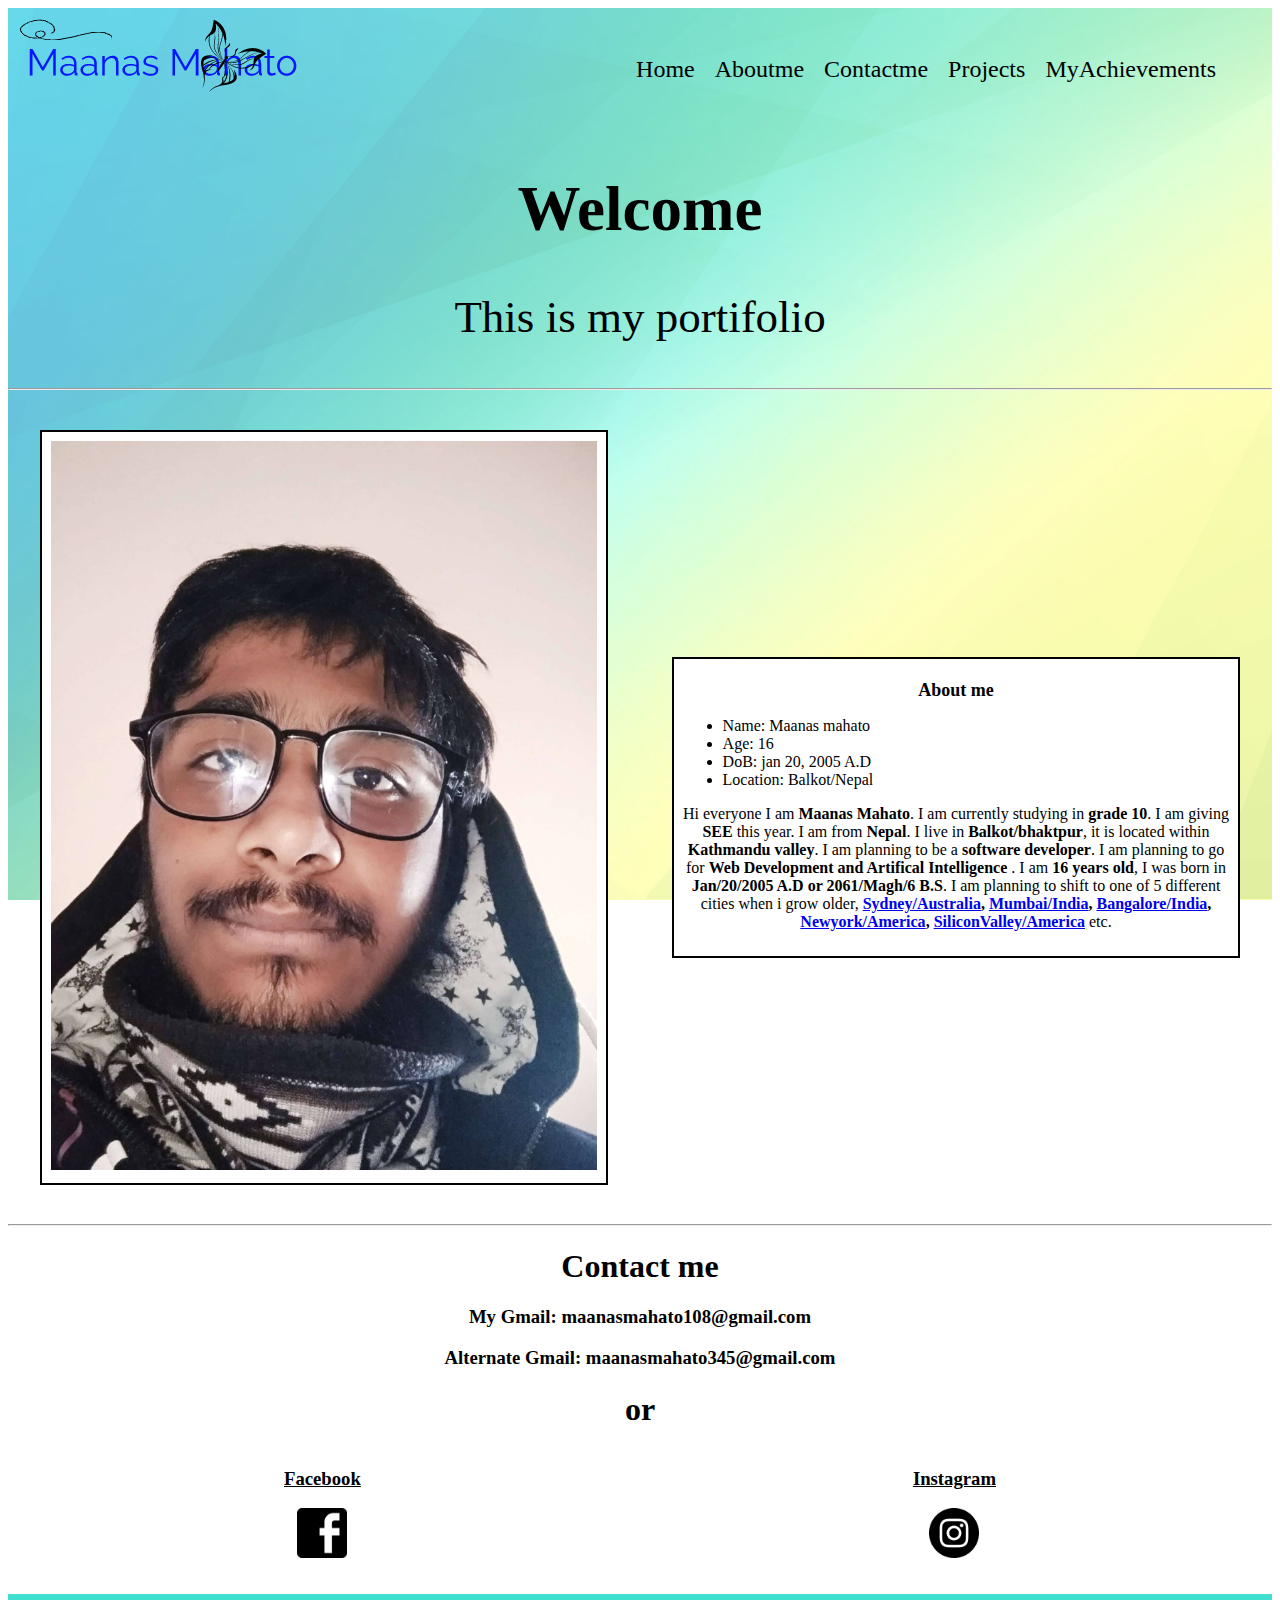
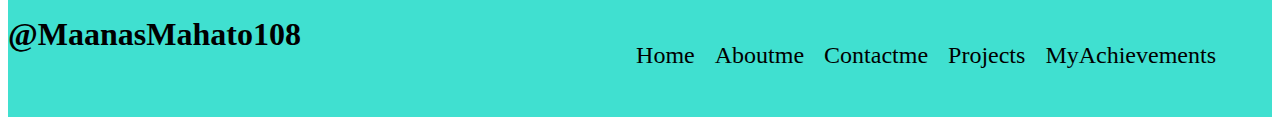
<file: index.html>
<!DOCTYPE html>
<html lang="en">

<head>
    <meta charset="UTF-8">
    <meta name="viewport" content="width=device-width, initial-scale=1.0">
    <title>Welcome</title>
    <link rel="stylesheet" href="./style.css">
</head>

<body id="body">
    <nav id="navbar">
        <div class="navcontent" id="navlogo">
            <img src="./images/logo.png" alt="logo">
        </div>
        <div class="navcontent" id="navlist">
            <ul>
                <a href="#home">Home</a>
                <a href="#intro">Aboutme</a>
                <a href="#contactme">Contactme</a>
                <a href="./projects.html">Projects</a>
                <a href="./achievements.html">MyAchievements</a>
            </ul>
        </div>
    </nav>
    <section id="home">
        <h1>Welcome</h1>
        <p>This is my portifolio</p>
    </section>
    <hr>
    <section id="intro">
        <div id="introduction">
            <div class="introcontent" id="introimage">
                <img src="./images/MyPhoto.jpg" alt="Error: Contained image">
            </div>
            <div class="introcontent" id="introread">
                <h1>About me</h1>
                <ul>
                    <li>Name: Maanas mahato</li>
                    <li>Age: 16</li>
                    <li>DoB: jan 20, 2005 A.D</li>
                    <li>Location: Balkot/Nepal</li>
                </ul>
                <p>Hi everyone I am <strong>Maanas Mahato</strong>. I am currently studying in <strong>grade
                        10</strong>. I am giving <strong>SEE</strong>
                    this year. I am from <strong>Nepal</strong>. I live in <strong>Balkot/bhaktpur</strong>, it is
                    located within <strong>Kathmandu valley</strong>. I am
                    planning to be a <strong>software developer</strong>. I am planning to go for <strong>Web
                        Development and Artifical Intelligence</strong>
                    . I am <strong>16 years old</strong>, I was born in <strong>Jan/20/2005 A.D or 2061/Magh/6
                        B.S</strong>. I am planning to
                    shift to one of 5 different cities when i grow older,
                    <strong><a href="https://en.wikipedia.org/wiki/Sydney" target="_blank">Sydney/Australia</a>,
                        <a href="https://en.wikipedia.org/wiki/Mumbai" target="_blank">Mumbai/India</a>, <a
                            href="https://en.wikipedia.org/wiki/Bangalore" target="_blank">Bangalore/India</a>, <a
                            href="https://en.wikipedia.org/wiki/New_York_City" target="_blank">Newyork/America</a>, <a
                            href="https://en.wikipedia.org/wiki/Silicon_Valley"
                            target="_blank">SiliconValley/America</a></strong> etc.
                </p>
            </div>
        </div>
    </section>
    <hr>
    <section id="Contact">
        <div id="contactme">
            <h1 id="contac-heading">Contact me</h1>
            <div id="contact-contents">
                <div>
                    <h3>My Gmail: maanasmahato108@gmail.com</h3>
                    <h3>Alternate Gmail: maanasmahato345@gmail.com</h3>
                </div>
                <div>
                    <h1> or </h1>
                </div>
                <div id="link">
                    <div class="socialmedia">
                        <h3><a href="https://www.facebook.com/profile.php?id=100016897785886" target="_blank"
                                class="a">Facebook</a></h3>


                        <a href="https://www.facebook.com/profile.php?id=100016897785886" target="_blank"><img
                                src="./images/facebook-logo.png" alt="Facebook" height="50" width="50"></a>
                    </div>

                    <div class="socialmedia">
                        <h3><a href="https://www.instagram.com/maanasmahato100/" target="_blank" class="a">Instagram</a>
                        </h3>


                        <a href="https://www.instagram.com/maanasmahato100/" target="_blank"><img
                                src="./images/instagram.png" alt="Instagram" height="50" width="50"></a>
                    </div>
                </div>
            </div>
        </div>
    </section>

    <nav id="navbar2">
        <div class="navcontent" id="navlogo">
            <h1>@MaanasMahato108</h1>
        </div>
        <div class="navcontent" id="navlist">
            <ul>
                <a href="#home">Home</a>
                <a href="#intro">Aboutme</a>
                <a href="#contactme">Contactme</a>
                <a href="./projects.html">Projects</a>
                <a href="./achievements.html">MyAchievements</a>
            </ul>
        </div>
    </nav>
</body>

</html>
</file>
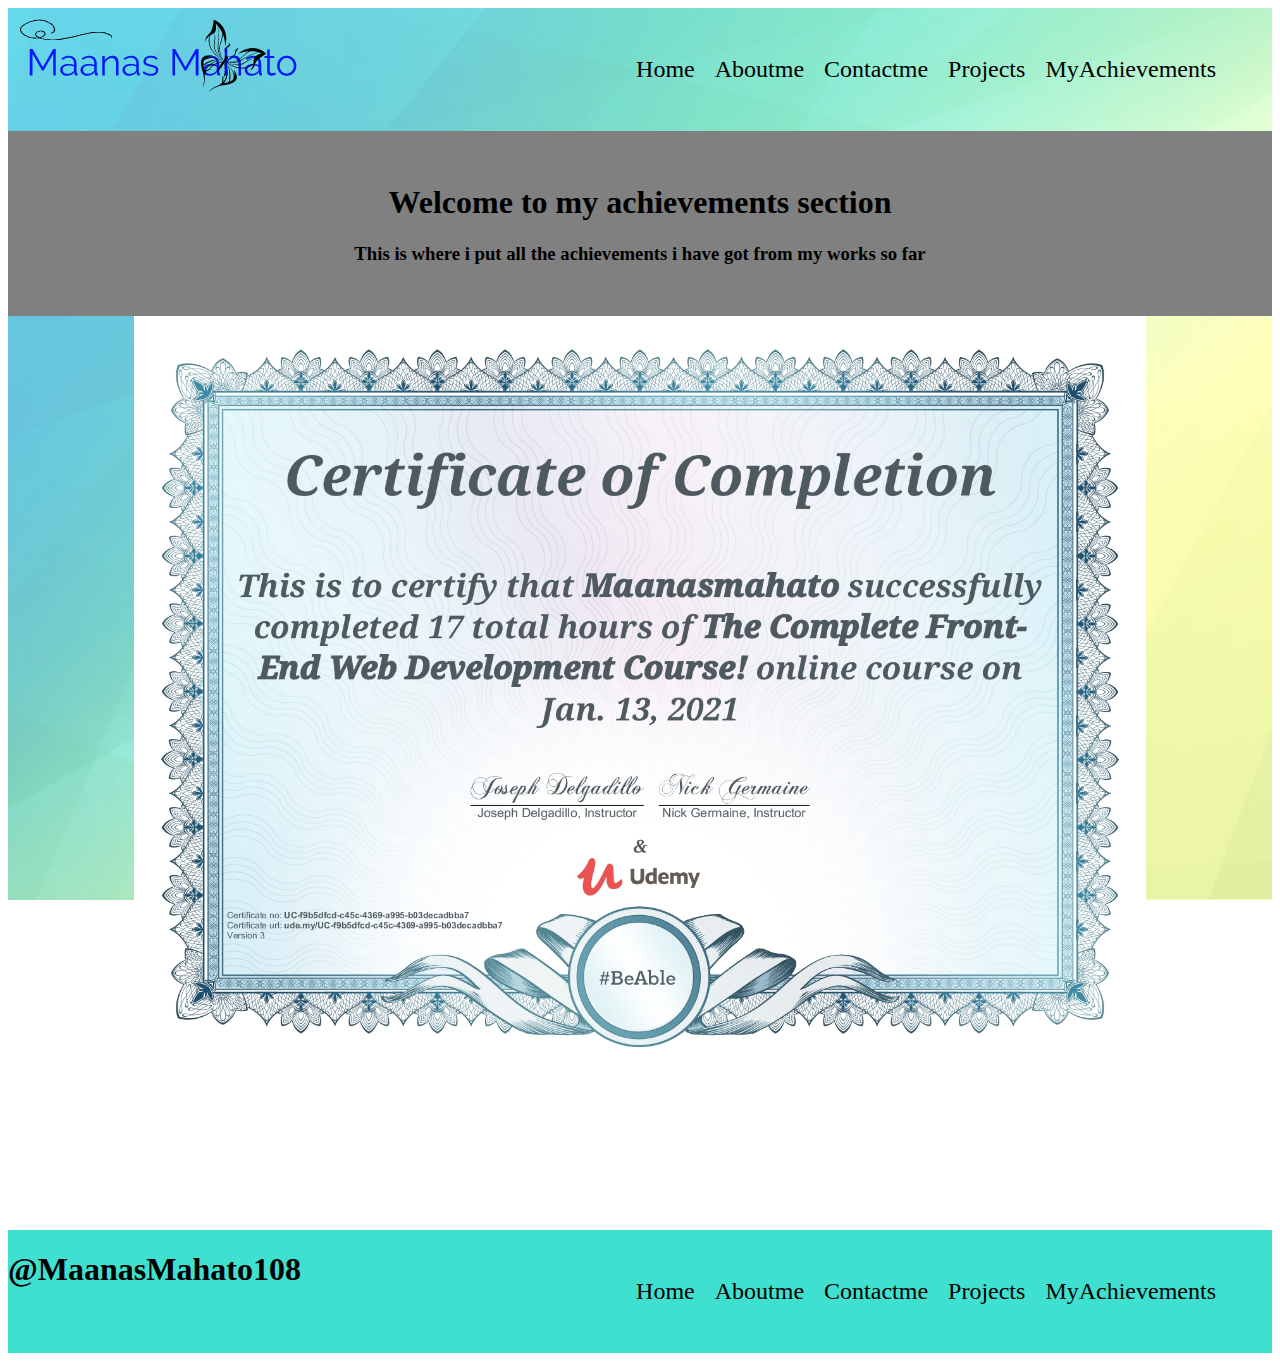
<file: achievements.html>
<!DOCTYPE html>
<html lang="en">

<head>
    <meta charset="UTF-8">
    <meta name="viewport" content="width=device-width, initial-scale=1.0">
    <title>Achievements</title>
    <link rel="stylesheet" href="style.css">
</head>

<body>
    <nav id="navbar">
        <div class="navcontent" id="navlogo">
            <img src="./images/logo.png" alt="logo">
        </div>
        <div class="navcontent" id="navlist">
            <ul>
                <a href="./index.html">Home</a>
                <a href="./index.html">Aboutme</a>
                <a href="./index.html">Contactme</a>
                <a href="./projects.html">Projects</a>
                <a href="./achievements.html">MyAchievements</a>
            </ul>
        </div>
    </nav>
    <div id="achieve_intro">
        <h1>Welcome to my achievements section</h1>
        <h3>This is where i put all the achievements i have got from my works so far</h3>
    </div>
    <div id="achievement_section">
        <div>
            <img src="./images/certification_of_frontend_webdev.jpg" alt="certification_of_frontend_webdev">
        </div>
        <div>

        </div>
    </div>

    
    <nav id="navbar2">
        <div class="navcontent" id="navlogo">
            <h1>@MaanasMahato108</h1>
        </div>
        <div class="navcontent" id="navlist">
            <ul>
                <a href="./index.html">Home</a>
                <a href="./index.html">Aboutme</a>
                <a href="./index.html">Contactme</a>
                <a href="./projects.html">Projects</a>
                <a href="./achievements.html">MyAchievements</a>
            </ul>
        </div>
    </nav>


</body>

</html>
</file>
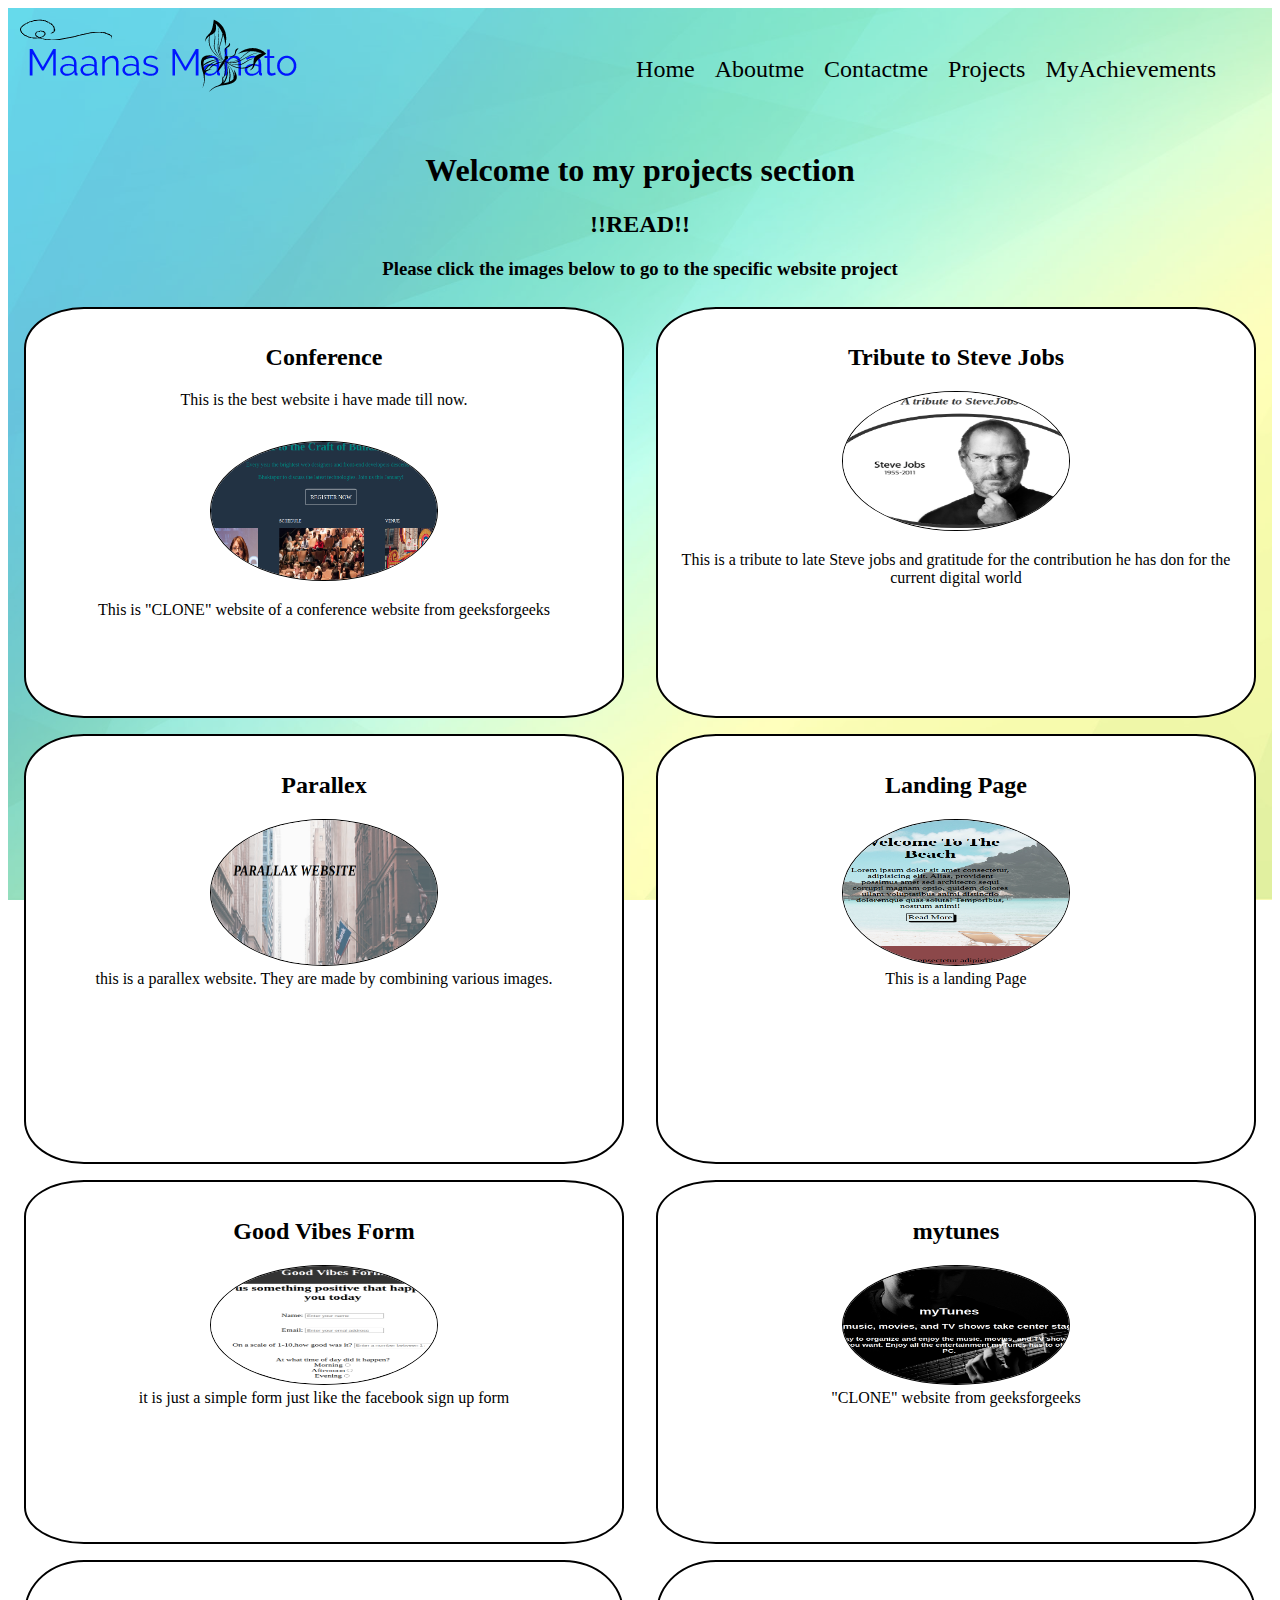
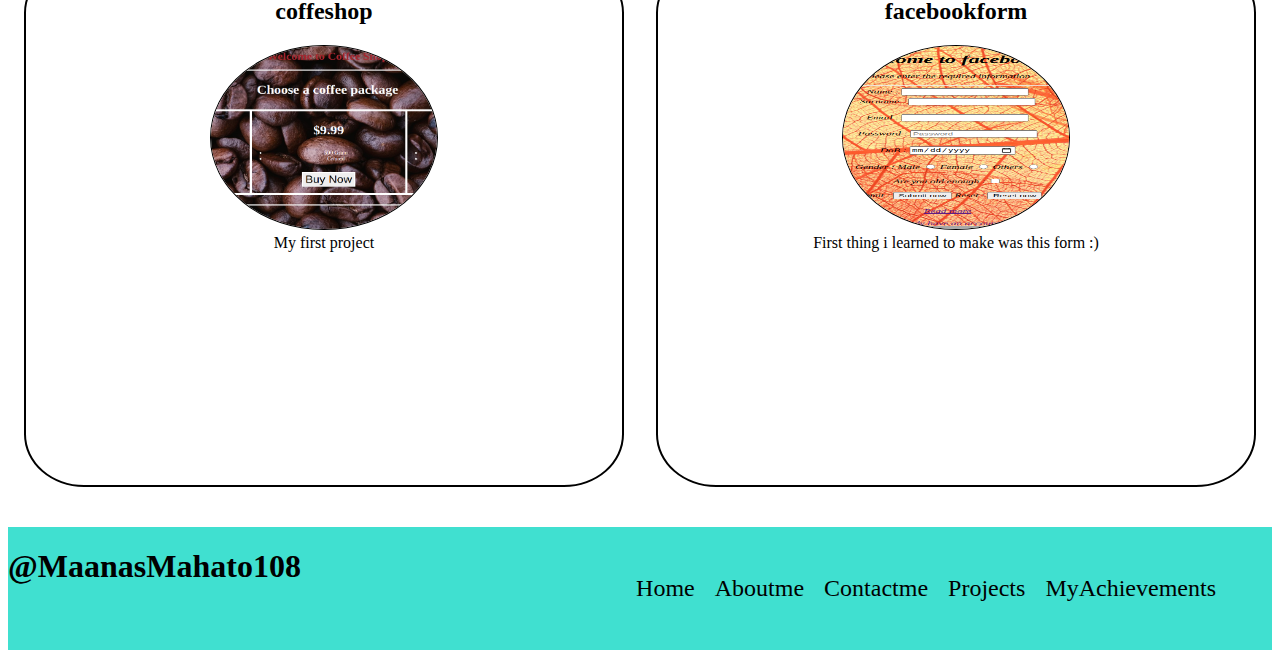
<file: projects.html>
<!DOCTYPE html>
<html lang="en">

<head>
    <meta charset="UTF-8">
    <meta name="viewport" content="width=device-width, initial-scale=1.0">
    <title>My Projects</title>
    <link rel="stylesheet" href="style.css">
</head>

<body>
    <nav id="navbar">
        <div class="navcontent" id="navlogo">
            <img src="./images/logo.png" alt="logo">
        </div>
        <div class="navcontent" id="navlist">
            <ul>
                <a href="./index.html">Home</a>
                <a href="./index.html">Aboutme</a>
                <a href="./index.html">Contactme</a>
                <a href="./projects.html">Projects</a>
                <a href="./achievements.html">MyAchievements</a>
            </ul>
        </div>
    </nav>
    <div id="projects">
        <h1>Welcome to my projects section</h1>
        <h2>!!READ!!</h2>
        <h3>Please click the images below to go to the specific website project</h3>
        <div id="projectContent">
            <div class="website" id="production_level">
                <h2>Conference</h2>
                <P>This is the best website i have made till now.</p>
                <a href="https://maanasmahato108.github.io/conference/" target="_blank"><img
                        src="./images/conference.png" alt="images"></a>
                <p>This is "CLONE" website of a conference website from geeksforgeeks</p>
            </div>
            <div class="website" id="project1">
                <h2>Tribute to Steve Jobs</h2>
                <a href="https://maanasmahato108.github.io/stevejobs/" target="_blank"><img
                        src="./images/stevejobsPHOTO.png" alt="Image"></a>
                <div>
                    <p>This is a tribute to late Steve jobs and gratitude for the contribution he has don for the
                        current digital world</p>
                </div>
            </div>

            <div class="website" id="project2">
                <h2>Parallex</h2>
                <a href=" https://maanasmahato108.github.io/parallex/" target="_blank"><img
                        src="./images/parallexPHOTO.png" alt="Image"></a>
                <div>
                    this is a parallex website. They are made by combining various images.
                </div>
            </div>

            <div class="website" id="project3">
                <h2>Landing Page</h2>
                <a href="https://maanasmahato108.github.io/landingpage/" target="_blank"><img
                        src="./images/landingpagePHOTO.png" alt="Image"></a>
                <div>This is a landing Page</div>
            </div>

            <div class="website" id="project4">
                <h2>Good Vibes Form</h2>
                <a href="https://maanasmahato108.github.io/webprojects/" target="_blank"><img
                        src="./images/goodvibesPHOTO.png" alt="Image"></a>
                <div>it is just a simple form just like the facebook sign up form</div>
            </div>

            <div class="website" id="project5">
                <h2>mytunes</h2>
                <a href="https://maanasmahato108.github.io/mytunes/" target="_blank"><img
                        src="./images/mytunes.png" alt="Image"></a>
                <div>"CLONE" website from geeksforgeeks</div>
            </div>

            <div class="website" id="project6">
                <h2>coffeshop</h2>
                <a href="https://maanasmahato108.github.io/coffeeshop/" target="_blank"><img
                        src="./images/coffeeshop.png" alt="Image"></a>
                <div>My first project</div>
            </div>

            <div class="website" id="project7">
                <h2>facebookform</h2>
                <a href="https://maanasmahato108.github.io/facebookform/" target="_blank"><img
                        src="./images/facebookform.png" alt="Image"></a>
                <div>First thing i learned to make was this form :)</div>
            </div>

        </div>
    </div>

    <nav id="navbar2">
        <div class="navcontent" id="navlogo">
            <h1>@MaanasMahato108</h1>
        </div>
        <div class="navcontent" id="navlist">
            <ul>
                <a href="./index.html">Home</a>
                <a href="./index.html">Aboutme</a>
                <a href="./index.html">Contactme</a>
                <a href="./projects.html">Projects</a>
                <a href="./achievements.html">MyAchievements</a>
            </ul>
        </div>
    </nav>
</body>

</html>
</file>
<file: style.css>
body::before{
    background: url(./images/Modern-Background-02.jpg) no-repeat center center/cover fixed;
    content: "";
    height: 100%;
    width: 100%;
    z-index: -1;
    opacity: 0.6;
    position: absolute;

}
body{
    position: relative;
}

/* home */

#home{
    text-align: center;
    font-size: larger;
}

#home h1{
    font-size: 7vh;
    animation-name: homeheading;
    animation-duration: 3.5s;
    animation-fill-mode: forwards;
    animation-delay: 1.5s;
    animation-timing-function: ease-in-out;
    position: relative;
}

@keyframes homeheading{
    0% {}
    25% {color: white; transform: rotateX(50deg);}
    50% {color: pink; transform: rotateY(50deg);}
    75% {color: #0f0; transform: rotateZ(180deg);}
    100% {color: black; transform: rotateZ(360deg);}

}

#home p{
    font-size: 5vh;
}
/*navigation section*/

#navbar{
    display: flex;
    flex-direction: row;
    justify-content: space-between;
}

#navlogo{
    text-align: left;
}

#navlist{
    text-align: right; 
}

#navlist ul a{
    margin: 0.5rem;
    color: black;
    text-decoration: none;
    font-size: 1.5rem;
}

#navlist ul a:hover{
    color: rgb(39, 143, 14);
}

#navlist ul{
    margin: 2rem;
    padding: 1rem;
}

#navbar2{
    display: flex;
    flex-direction: row;
    justify-content: space-between;
    background-color: turquoise;
    margin-top: 2rem;
}


@media (min-width: 651px) and (max-width: 900px){
    #navbar{
        display: flex;
        flex-direction: row;
        margin: 1rem;      
    }
    #navbar2{
        display: flex;
        flex-direction: row;
        margin: 1rem;      
    }

    #navlogo{
        height: 2rem;
        width: 23%;

    }


    #navlist ul{
        text-align: center;
        display: grid;
        grid-template-columns: repeat(2, auto);
        justify-content: space-evenly;
        border-radius: 10% 0% 10% 0%;
        padding: 1rem;
    }
}

@media (max-width: 300px){
    #navbar{
        display: flex;
        flex-direction: column;
    }
    #navbar2{
        display: flex;
        flex-direction: column;
    }


    #navlist ul{
        text-align: center;
    }
}

@media (min-width:301px) and (max-width: 650px){
    #navbar{
        display: flex;
        flex-direction: column;
    }
    #navbar2{
        display: flex;
        flex-direction: column;
    }


    #navlist ul{
        text-align: center;
    }
}



/*About me section*/

#introduction{
    display: grid;
    grid-template-columns: 50% 50%;
    justify-content: center;
    align-items: center;    
}

.introcontent{
    border: 2px solid black;
    padding: 1vh;
    margin: 5%;
    background-color: white;
    color: black;
}

#introimage img{
    height: 100%;
    width: 100%;
}
#introread p{
    text-align: center;
}
#introread h1{
    font-size: large;
    text-align: center;
}

@media (max-width: 750px){
    #introduction{
        display: grid;
        grid-template-columns: auto;
    }
}

/* Contact me*/

#contactme{
    text-align: center;
}

#link{
    display: grid;
    grid-template-columns: repeat(2, auto);
}

.a{
    color: black;
}

/* projects */


#projects{
    text-align: center;
}

#projectContent{
    display: grid;
    grid-template-columns: repeat(2, 50%);
    justify-content: space-evenly;
}

.website{
    border: 2px solid black;
    margin: 1rem;
    margin-bottom: 0.5rem;
    margin-top: 0.5rem;
    background-color: white;
    color: black;
    border-radius: 10%;
    justify-content: space-evenly;
    height: auto;
    width: auto;
    padding: 1rem;
    padding-bottom: 3rem;

}

.website a img{
    height: 40%;
    width: 40%;
    border-radius: 50%;
    border: 1px solid black;
}

.website p{
    padding-bottom: 1rem;
    margin-bottom: 1rem;
}

@media (max-width: 725px){
    #projectContent{
        display: grid;
        grid-template-columns: auto;
    }
}

/* achievements */

#achieve_intro{
    text-align: center;
    background-color: gray;
    padding: 2rem;
}

#achievement_section{
    display: flex;
    flex-direction: column;
    justify-content: space-between;
}
#achievement_section img{
    height: 80%;
    width: 80%;
    margin: 10%;
    margin-top: 0%;
}

@media (max-width: 600px){
    #achievement_section img{
        height: 98%;
        width: 98%;
        margin: 1%;
    }    
}
</file>
